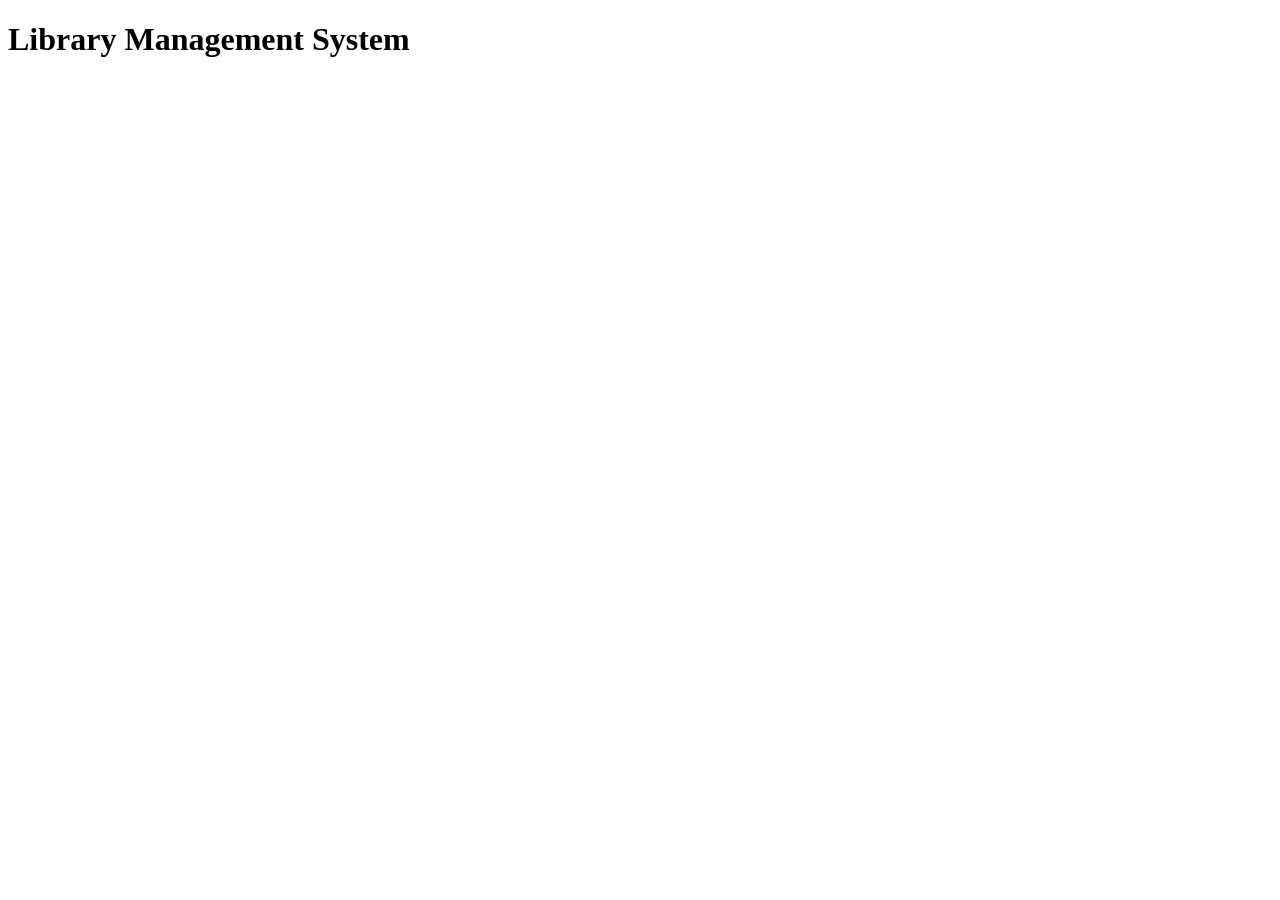
<file: Assignment 1/index.html>
<!DOCTYPE html>
<html lang="en">
<head>
  <title>Library Management System</title>
  <meta charset="UTF-8">
  <meta name="viewport" content="width=device-width, initial-scale=1.0">
</head>
<body>
  <h1>Library Management System</h1>
  <script src="script.js"></script>
</body>
</html>
</file>
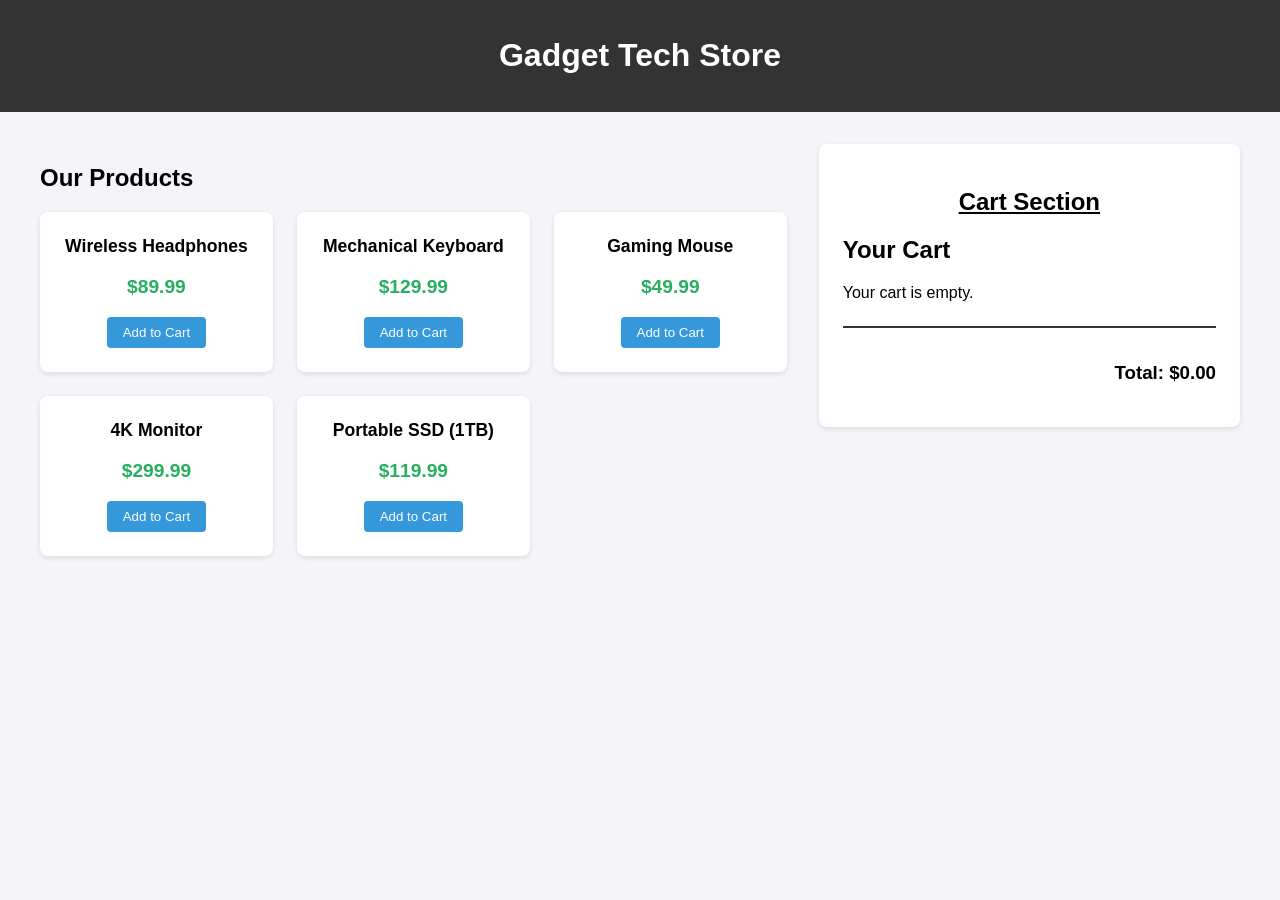
<file: Assignment 2/index.html>
<!doctype html>
<html lang="en">
  <head>
    <meta charset="UTF-8" />
    <meta name="viewport" content="width=device-width, initial-scale=1.0" />
    <title>Dynamic Shopping Cart</title>
    <link rel="stylesheet" href="style.css" />
  </head>
  <body>
    <header>
      <h1>Gadget Tech Store</h1>
    </header>

    <div class="container">
      <main class="products-grid">
        <h2>Our Products</h2>
        <div class="products-container">
          <div
            class="product-card"
            data-id="1"
            data-name="Wireless Headphones"
            data-price="89.99"
          >
            <h3>Wireless Headphones</h3>
            <p class="price">$89.99</p>
            <button class="add-btn">Add to Cart</button>
          </div>
          <div
            class="product-card"
            data-id="2"
            data-name="Mechanical Keyboard"
            data-price="129.99"
          >
            <h3>Mechanical Keyboard</h3>
            <p class="price">$129.99</p>
            <button class="add-btn">Add to Cart</button>
          </div>
          <div
            class="product-card"
            data-id="3"
            data-name="Gaming Mouse"
            data-price="49.99"
          >
            <h3>Gaming Mouse</h3>
            <p class="price">$49.99</p>
            <button class="add-btn">Add to Cart</button>
          </div>
          <div
            class="product-card"
            data-id="4"
            data-name="4K Monitor"
            data-price="299.99"
          >
            <h3>4K Monitor</h3>
            <p class="price">$299.99</p>
            <button class="add-btn">Add to Cart</button>
          </div>
          <div
            class="product-card"
            data-id="5"
            data-name="Portable SSD (1TB)"
            data-price="119.99"
          >
            <h3>Portable SSD (1TB)</h3>
            <p class="price">$119.99</p>
            <button class="add-btn">Add to Cart</button>
          </div>
        </div>
      </main>

      <aside class="cart-section">
        <h2 class="cart-section-title">Cart Section</h2>
        <h2>Your Cart</h2>
        <ul id="cart-items">
          <p class="empty-message">Your cart is empty.</p>
        </ul>
        <div class="cart-total">
          <h3>Total: $<span id="total-price">0.00</span></h3>
        </div>
      </aside>
    </div>

    <script src="script.js"></script>
  </body>
</html>
</file>
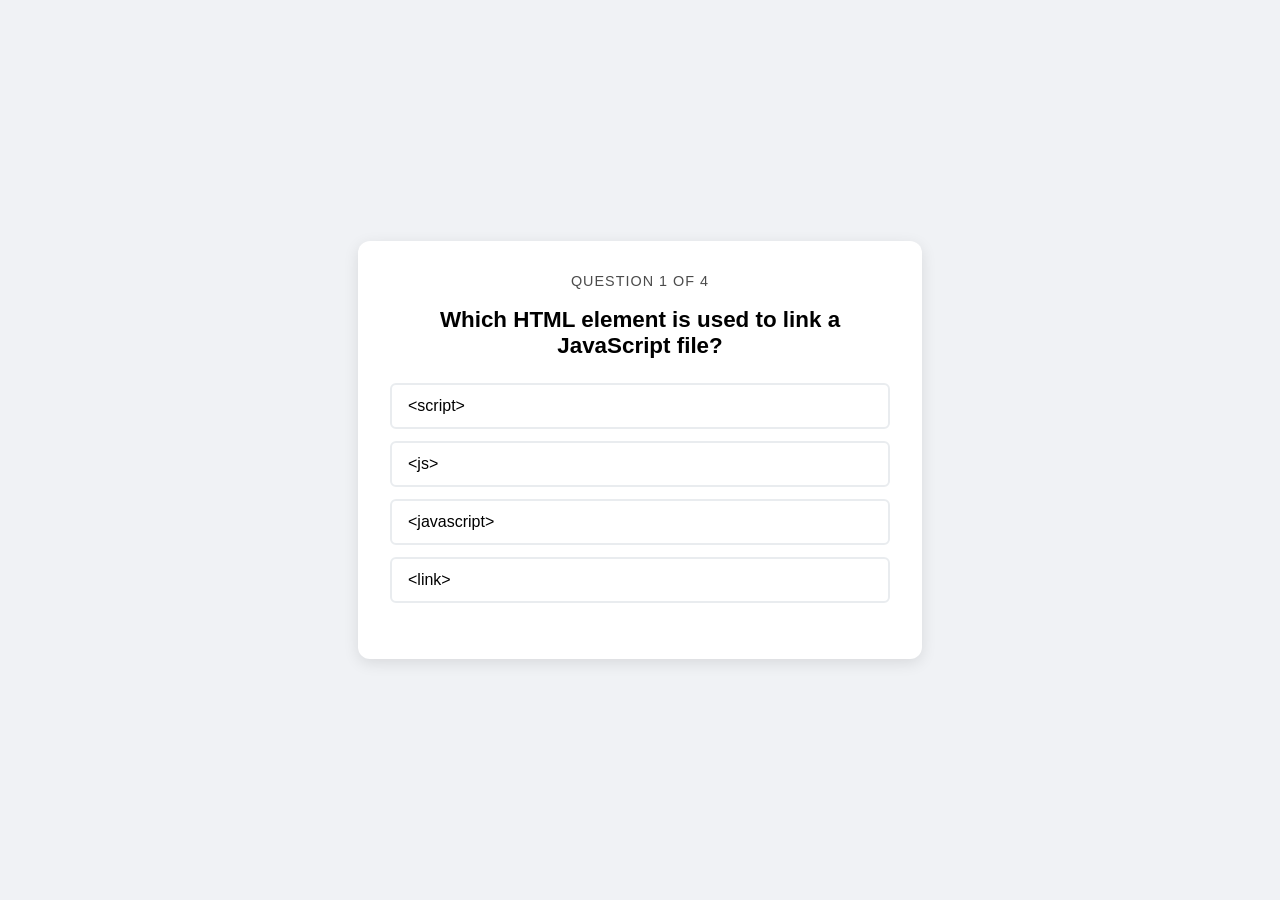
<file: Assignment 3/index.html>
<!doctype html>
<html lang="en">
  <head>
    <meta charset="UTF-8" />
    <meta name="viewport" content="width=device-width, initial-scale=1.0" />
    <title>Interactive Multiple Choice Quiz</title>
    <link rel="stylesheet" href="style.css" />
  </head>
  <body>
    <div class="quiz-container" id="quiz-box">
      <div class="progress" id="progress-text">Question 1 of 4</div>

      <h2 id="question-text">Loading Question...</h2>

      <div class="options-container" id="options-box"></div>

      <button id="next-btn" class="hide">Next Question</button>
    </div>

    <script src="script.js"></script>
  </body>
</html>
</file>
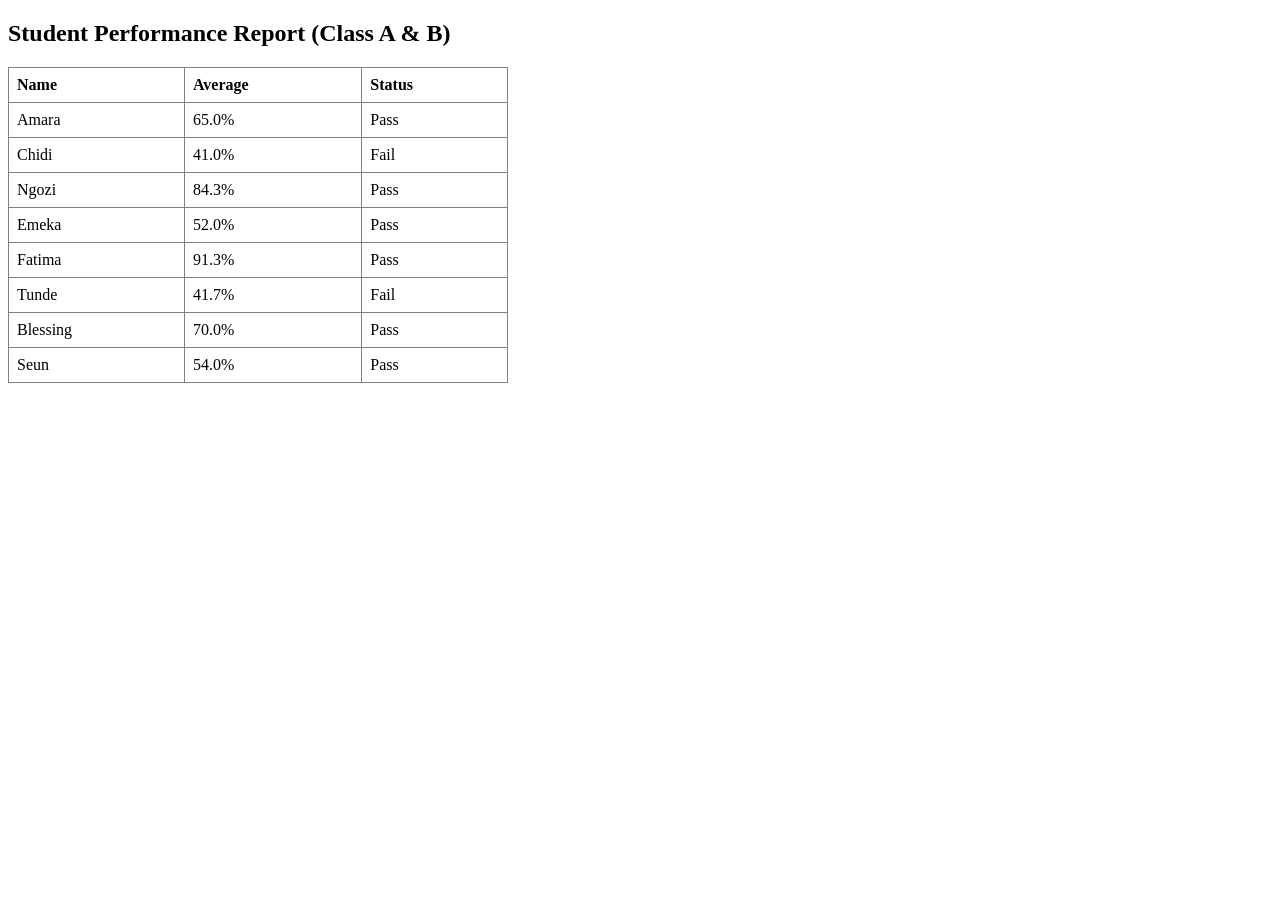
<file: Assignment 4/index.html>
<!doctype html>
<html lang="en">
  <head>
    <meta charset="UTF-8" />
    <meta name="viewport" content="width=device-width, initial-scale=1.0" />
    <title>School Class Results</title>
  </head>
  <body>
    <h2>Student Performance Report (Class A & B)</h2>

    <div id="table-container"></div>

    <script src="script.js"></script>
  </body>
</html>
</file>
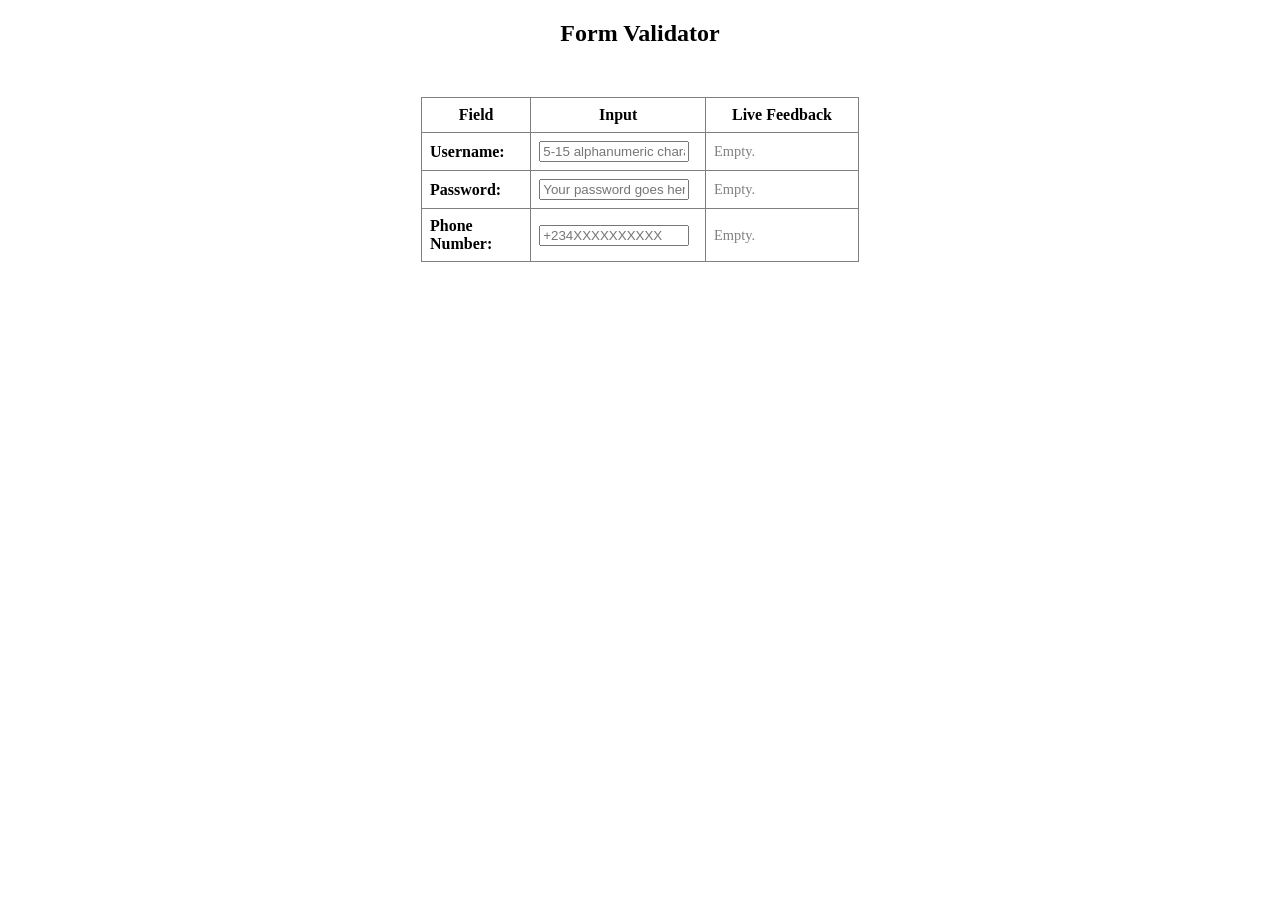
<file: Assignment 5/index.html>
<!doctype html>
<html lang="en">
  <head>
    <meta charset="UTF-8" />
    <meta name="viewport" content="width=device-width, initial-scale=1.0" />
    <title>Registration Form Validator</title>
  </head>

  <body>
    <style>
      .table {
        display: flex;
        justify-content: center;
        align-items: center;
        margin-top: 50px;
      }
      .main-heading {
        text-align: center;
        margin-top: 20px;
      }
    </style>

    <h2 class="main-heading">Form Validator</h2>

    <div class="table">
      <form id="regForm" onsubmit="return false;" style="max-width: 600px">
        <table border="1" style="border-collapse: collapse; width: 100%">
          <thead>
            <tr>
              <th style="padding: 8px; width: 25%">Field</th>
              <th style="padding: 8px; width: 40%">Input</th>
              <th style="padding: 8px; width: 35%">Live Feedback</th>
            </tr>
          </thead>

          <tbody>
            <tr>
              <td style="padding: 8px"><strong>Username:</strong></td>
              <td style="padding: 8px">
                <input
                  type="text"
                  id="username"
                  placeholder="5-15 alphanumeric characters"
                  style="width: 90%"
                />
              </td>

              <td
                id="username-feedback"
                style="padding: 8px; font-size: 0.9rem; color: gray"
              >
                Empty.
              </td>
            </tr>

            <tr>
              <td style="padding: 8px"><strong>Password:</strong></td>
              <td style="padding: 8px">
                <input
                  type="password"
                  id="password"
                  placeholder="Your password goes here"
                  style="width: 90%"
                />
              </td>

              <td
                id="password-feedback"
                style="padding: 8px; font-size: 0.9rem; color: gray"
              >
                Empty.
              </td>
            </tr>

            <tr>
              <td style="padding: 8px"><strong>Phone Number:</strong></td>
              <td style="padding: 8px">
                <input
                  type="text"
                  id="phone"
                  placeholder="+234XXXXXXXXXX"
                  style="width: 90%"
                />
              </td>
              <td
                id="phone-feedback"
                style="padding: 8px; font-size: 0.9rem; color: gray"
              >
                Empty.
              </td>
            </tr>
          </tbody>
        </table>
      </form>
    </div>

    <script src="script.js"></script>
  </body>
</html>
</file>
<file: Assignment 2/style.css>
body {
    font-family: Arial, sans-serif;
    margin: 0;
    padding: 0;
    background-color: #f4f4f9;
}

header {
    background-color: #333;
    color: white;
    text-align: center;
    padding: 1rem;
}

.container {
    display: flex;
    max-width: 1200px;
    margin: 2rem auto;
    gap: 2rem;
    padding: 0 1rem;
}

.products-grid {
    flex: 2;
}

.products-container {
    display: grid;
    grid-template-columns: repeat(auto-fit, minmax(200px, 1fr));
    gap: 1.5rem;
}

.product-card {
    background: white;
    padding: 1.5rem;
    border-radius: 8px;
    box-shadow: 0 2px 5px rgba(0,0,0,0.1);
    text-align: center;
}

.product-card h3 {
    margin-top: 0;
    font-size: 1.1rem;
}

.price {
    color: #27ae60;
    font-weight: bold;
    font-size: 1.2rem;
}

button {
    background-color: #3498db;
    color: white;
    border: none;
    padding: 0.5rem 1rem;
    border-radius: 4px;
    cursor: pointer;
    transition: background 0.2s;
}

button:hover {
    background-color: #2980b9;
}

/* Cart Specific Styles */
.cart-section {
    flex: 1;
    background: white;
    padding: 1.5rem;
    border-radius: 8px;
    box-shadow: 0 2px 5px rgba(0,0,0,0.1);
    height: fit-content;
}

#cart-items {
    list-style: none;
    padding: 0;
}

.cart-item {
    display: flex;
    justify-content: space-between;
    align-items: center;
    padding: 0.5rem 0;
    border-bottom: 1px solid #eee;
}

.remove-btn {
    background-color: #e74c3c;
    padding: 0.25rem 0.5rem;
    font-size: 0.85rem;
}

.remove-btn:hover {
    background-color: #c0392b;
}

.cart-total {
    margin-top: 1.5rem;
    border-top: 2px solid #333;
    padding-top: 1rem;
    text-align: right;
}

.cart-section-title {
    font-size: 1.5rem;
    margin-bottom: 1rem;
    text-align: center;
    text-decoration: underline;
}
</file>
<file: Assignment 3/style.css>
body {
    font-family: 'Segoe UI', Tahoma, Geneva, Verdana, sans-serif;
    background-color: #f0f2f5;
    margin: 0;
    display: flex;
    justify-content: center;
    align-items: center;
    height: 100vh;
    transition: background-color 0.4s ease; /* Smooth transition for background shifts */
}

.quiz-container {
    background: white;
    width: 100%;
    max-width: 500px;
    padding: 2rem;
    border-radius: 12px;
    box-shadow: 0 4px 15px rgba(0,0,0,0.1);
    text-align: center;
    transition: background-color 0.3s ease, color 0.3s ease;
}

/* Dynamic State Classes applied via JavaScript */
.quiz-container.correct {
    background-color: #2ecc71;
    color: white;
}

.quiz-container.wrong {
    background-color: #e74c3c;
    color: white;
}

.progress {
    font-size: 0.9rem;
    text-transform: uppercase;
    letter-spacing: 1px;
    margin-bottom: 1rem;
    opacity: 0.7;
}

h2 {
    margin-bottom: 1.5rem;
    font-size: 1.4rem;
}

.options-container {
    display: flex;
    flex-direction: column;
    gap: 0.75rem;
    margin-bottom: 1.5rem;
}

.option-btn {
    background-color: rgb(255, 255, 255);
    border: 2px solid #e9ecef;
    padding: 0.75rem 1rem;
    border-radius: 6px;
    font-size: 1rem;
    cursor: pointer;
    text-align: left;
    transition: all 0.2s ease;
}

.option-btn:hover:not([disabled]) {
    background-color: #e9ecef;
    border-color: #ced4da;
}

/* Next Button Styling */
#next-btn {
    background-color: #3498db;
    color: white;
    border: none;
    padding: 0.75rem 2rem;
    font-size: 1rem;
    border-radius: 6px;
    cursor: pointer;
    font-weight: bold;
}

#next-btn:hover {
    background-color: #2980b9;
}

/* Utility layout visibility hide class */
.hide {
    display: none !important;
}
</file>
